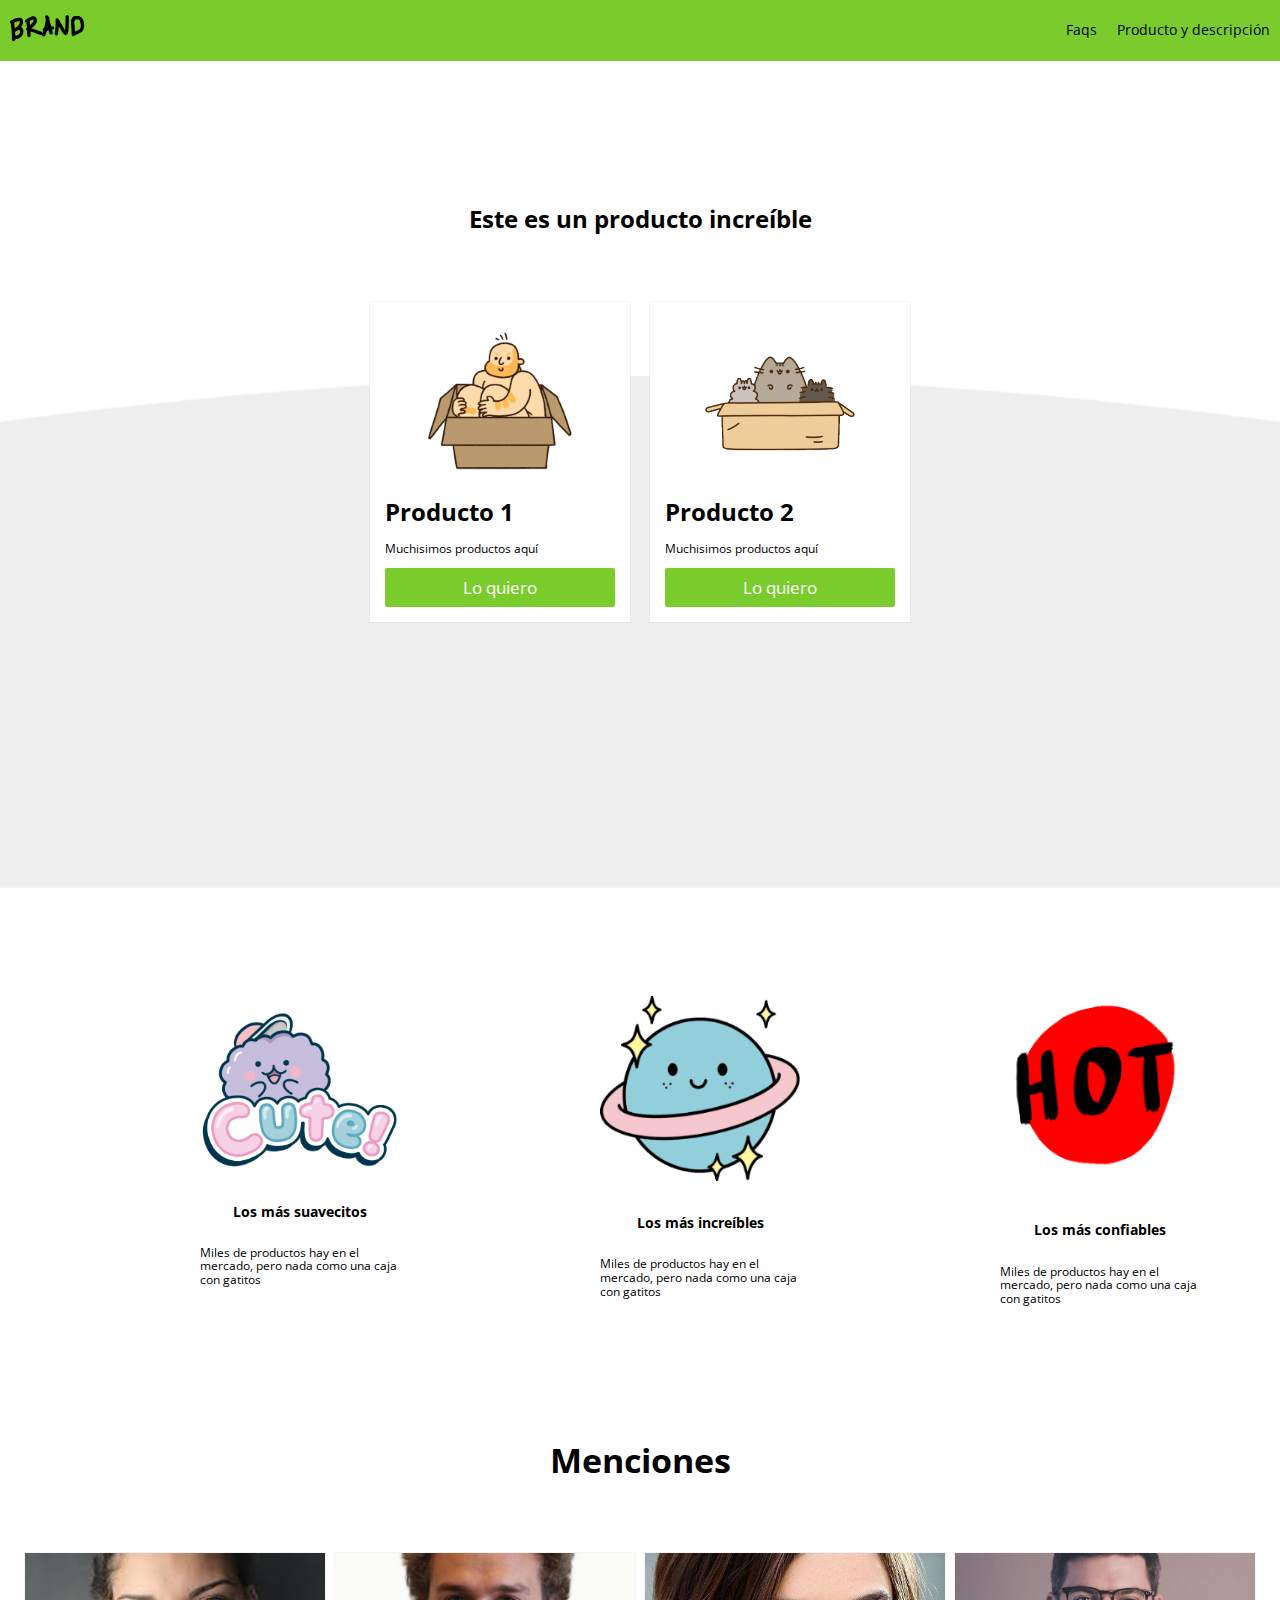
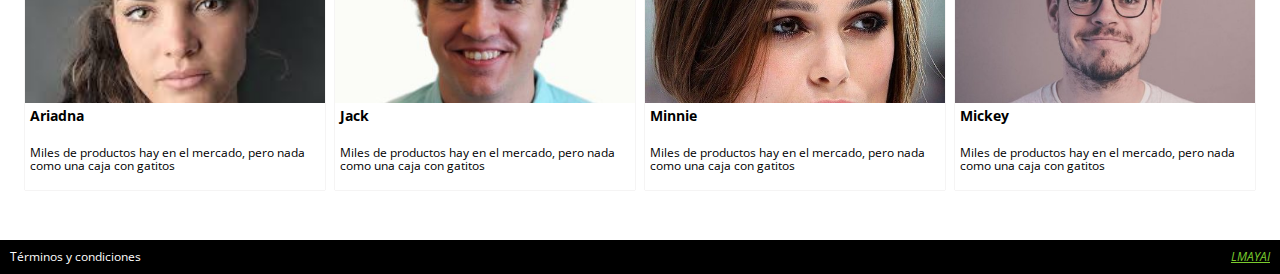
<file: index.html>
<!DOCTYPE html>
<html lang="en">
<head>
    <meta charset="UTF-8">
    <meta name="viewport" content="width=device-width, initial-scale=1.0">
    <meta http-equiv="X-UA-Compatible" content="ie=edge">
    <link rel="stylesheet" href="css/animation.css">    
    <link rel="stylesheet" href="css/normalize.css">    
    <link rel="stylesheet" href="css/styles.css">
    <link rel="stylesheet" href="css/mobile.css">
    <title>Brand</title> 
</head>
<body>
    <!-- Aqui empieza el nav -->
    <nav class="fadeInDown">
        <div class="brand-img">
            <img src="img/logo.png" alt="">
        </div>
        <div class="nav_options">
            <ul>
                <li><a href="">Faqs</a></li>
                <li><a href="">Producto y descripción</a></li>
            </ul>
        </div>
    </nav>
    <!-- Aqui termina el nav -->

    <div class="main-section fadeIn">
        <h1>Este es un producto increíble</h1>
    </div>

    <div class="products">
        <div class="product fadeInUp">
            <div class="content">
                <figure class="img-content">
                    <img src="img/box1.png" alt="">
                </figure> 
                <h1>Producto 1</h1>
                <p>Muchisimos productos aquí</p>
                <a href="venta.html">
                    <button href="" class="main-button">Lo quiero</button>                            
                </a>
            </div>
        </div>
        <div class="product fadeInUp">
            <div class="content">
                <figure class="img-content">
                    <img src="img/box2.png" alt="">
                </figure>
                <h1>Producto 2</h1>
                <p>Muchisimos productos aquí</p> 
                <a href="venta.html">
                    <button href="" class="main-button">Lo quiero</button>                            
                </a>
            </div>
        </div>
    </div>

    <div id="characteristics">
        <div class="charac">
            <img src="img/c1.png" alt="C1">
            <h3>Los más suavecitos</h3>
            <p>Miles de productos hay en el mercado, pero nada como una caja con gatitos</p>
        </div>
        <div class="charac">
            <img src="img/c2.png" alt="C2">
            <h3>Los más increíbles</h3>
            <p>Miles de productos hay en el mercado, pero nada como una caja con gatitos</p>
        </div>
        <div class="charac">
            <img src="img/c3.png" alt="C3">
            <h3>Los más confiables</h3>
            <p>Miles de productos hay en el mercado, pero nada como una caja con gatitos</p>
        </div>
    </div>

    <div class="mentions-title">
        <h1>Menciones</h1>
    </div>
    <div id="mentions">
        <div class="mention">
            <figure class="mention-img-content">
                <img src="img/face1.jpg" alt="" srcset="">
            </figure>
            <div class="mention-name">
                <h3>Ariadna</h3>
            </div>
            <div class="mention-desc">
                <p>Miles de productos hay en el mercado, pero nada como una caja con gatitos</p>
            </div>
        </div>
        <div class="mention">
            <figure class="mention-img-content">
                <img src="img/face2.jpg" alt="" srcset="">
            </figure>
            <div class="mention-name">
                <h3>Jack</h3>
            </div>
            <div class="mention-desc">
                <p>Miles de productos hay en el mercado, pero nada como una caja con gatitos</p>
            </div>
        </div>
        <div class="mention">
            <figure class="mention-img-content">
                <img src="img/face3.jpg" alt="" srcset="">
            </figure>
            <div class="mention-name">
                <h3>Minnie</h3>
            </div>
            <div class="mention-desc">
                <p>Miles de productos hay en el mercado, pero nada como una caja con gatitos</p>
            </div>
        </div>
        <div class="mention">
            <figure class="mention-img-content">
                <img src="img/face4.jpg" alt="" srcset="">
            </figure>
            <div class="mention-name">
                <h3>Mickey</h3>
            </div>
            <div class="mention-desc">
                <p>Miles de productos hay en el mercado, pero nada como una caja con gatitos</p>
            </div>
        </div>
    </div>

        <!-- Inicio de footer -->
    <footer>
      <div class="option">Términos y condiciones</div>
      <div class="option"><a href="https://github.com/lmayai"><em>LMAYAI</em></a></div>
    </footer>
    <!-- Fin de Footer -->

<script src="js/index.js"></script>
</body>
</html>
</file>
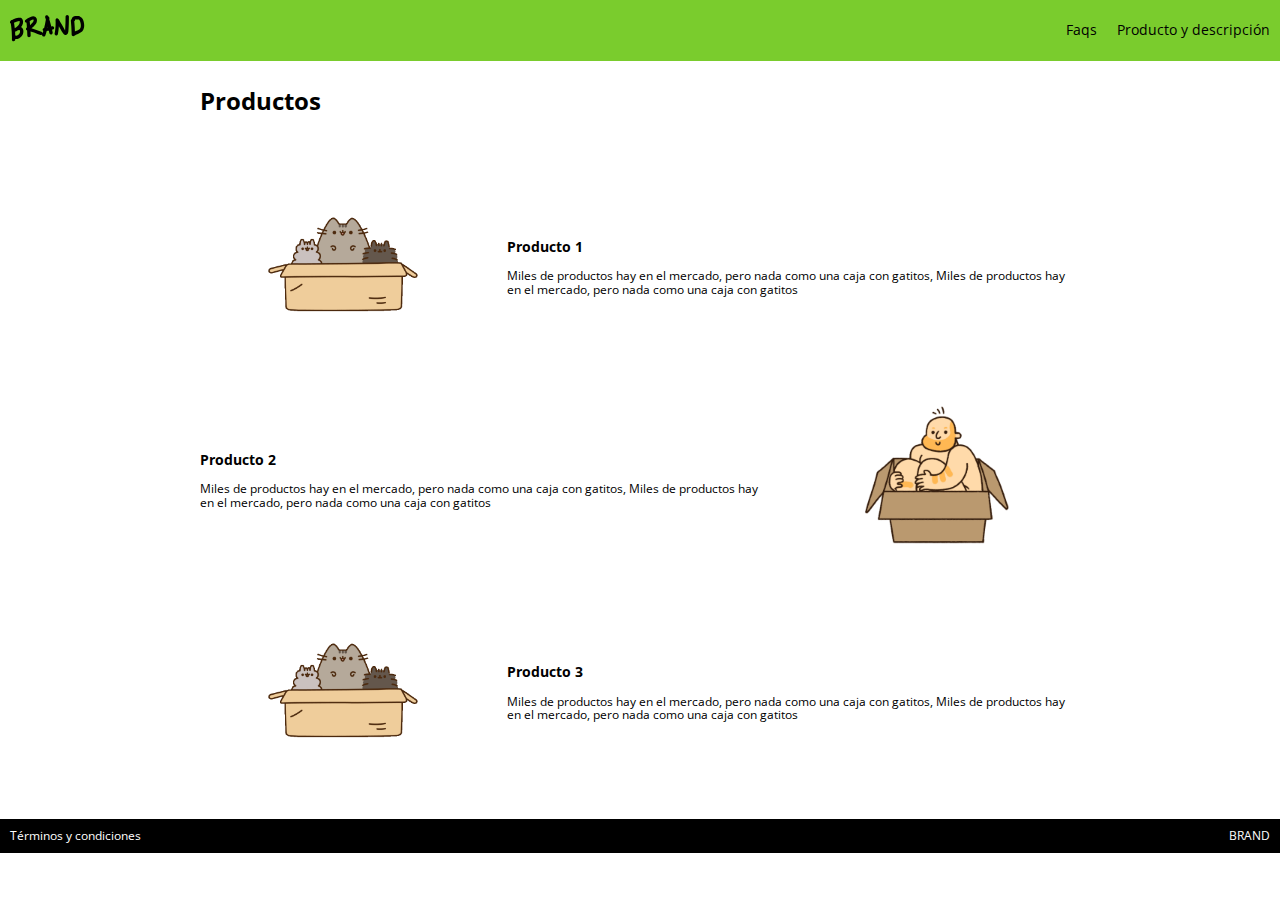
<file: producto.html>
<!DOCTYPE html>
<html lang="en">
<head>
    <meta charset="UTF-8">
    <meta name="viewport" content="width=device-width, initial-scale=1.0">
    <meta http-equiv="X-UA-Compatible" content="ie=edge">
    <link rel="stylesheet" href="css/grid.css">    
    <link rel="stylesheet" href="css/animation.css">    
    <link rel="stylesheet" href="css/normalize.css">    
    <link rel="stylesheet" href="css/styles.css">
    <link rel="stylesheet" href="css/mobile.css">
    <title>Brand</title>
</head>
<body>
    <!-- Aqui empieza el nav -->
    <nav class="fadeInDown">
        <div class="brand-img">
            <img src="img/logo.png" alt="">
        </div>
        <div class="nav_options">
            <ul>
                <li><a href="">Faqs</a></li>
                <li><a href="">Producto y descripción</a></li>
            </ul>
        </div>
    </nav>
    <!-- Aqui termina el nav -->

    <div class="container">
        <div class="row pb-4">
            <div class="col-12">
                <h1>Productos</h1>
            </div>
        </div>
        <div class="row pb-4 align-center ">
            <div class="col-4 text-center">
                <img src="img/box2.png" alt="">
            </div>
            <div class="col-8">
                <h3>Producto 1</h3>
                <p>Miles de productos hay en el mercado, 
                    pero nada como una caja con gatitos, 
                    Miles de productos hay en el mercado, 
                    pero nada como una caja con gatitos</p>
            </div>
        </div>
        <div class="row pb-4  align-center">
            <div class="col-8">
                <h3>Producto 2</h3>
                <p>Miles de productos hay en el mercado, 
                    pero nada como una caja con gatitos, 
                    Miles de productos hay en el mercado, 
                    pero nada como una caja con gatitos</p>
            </div>
            <div class="col-4 text-center">
                <img src="img/box1.png" alt="">
            </div>
        </div>
        <div class="row pb-4  align-center">
            <div class="col-4 text-center">
                <img src="img/box2.png" alt="">
            </div>
            <div class="col-8">
                <h3>Producto 3</h3>
                <p>Miles de productos hay en el mercado, 
                    pero nada como una caja con gatitos, 
                    Miles de productos hay en el mercado, 
                    pero nada como una caja con gatitos</p>
            </div>
        </div>
    </div>

    <!-- Inicio de footer -->
    <footer>
        <div class="option">Términos y condiciones</div>
        <div class="option">BRAND</div>
      </footer>
      <!-- Fin de Footer -->

<script src="js/index.js"></script>
</body>
</html>
</file>
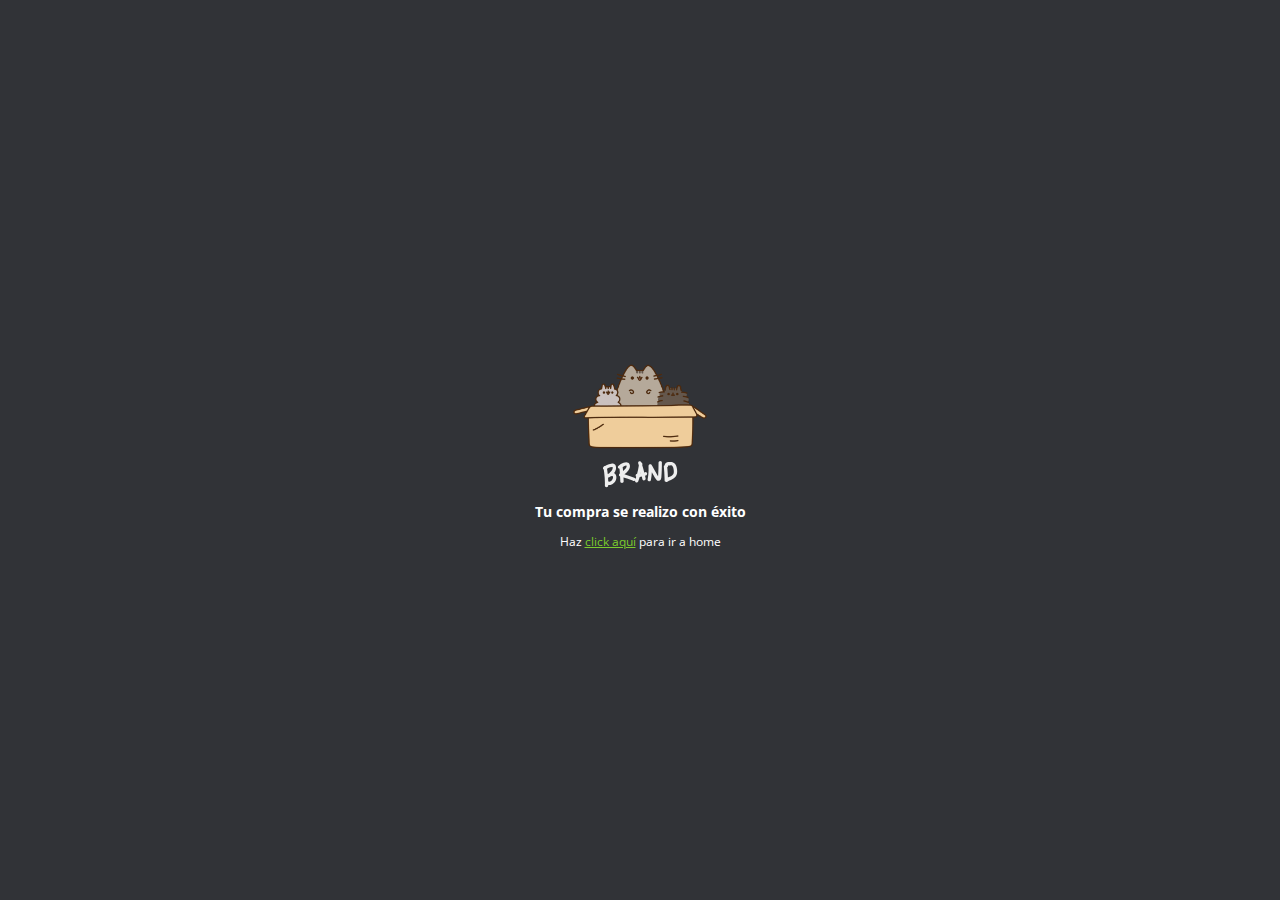
<file: success.html>
<!DOCTYPE html>
<html lang="en">
<head>
    <meta charset="UTF-8">
    <meta name="viewport" content="width=device-width, initial-scale=1.0">
    <meta http-equiv="X-UA-Compatible" content="ie=edge">
    <link rel="stylesheet" href="css/normalize.css">
    <link rel="stylesheet" href="css/styles.css">
    <link rel="stylesheet" href="css/animation.css">
    <link rel="stylesheet" href="css/payment.css">
    <title>Éxito</title>
</head>
<body>
    <div class="content-payment">
        <img src="img/box_brand.png" alt="" >
        <h3>Tu compra se realizo con éxito</h3>
        <p>Haz <a href="index.html">click aquí</a> para ir a home</p>
    </div>
</body>
</html>
</file>
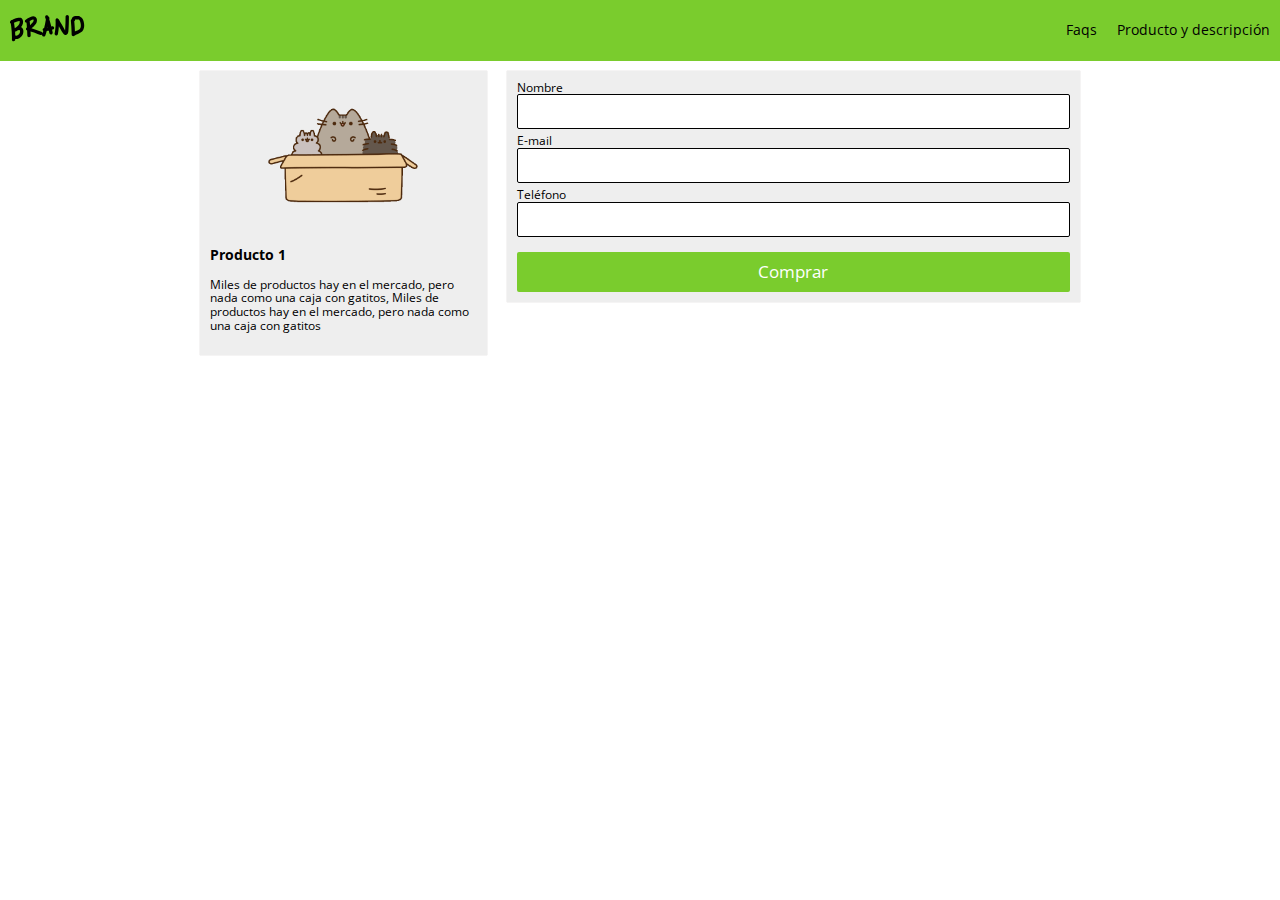
<file: venta.html>
<!DOCTYPE html>
<html lang="en">
<head>
    <meta charset="UTF-8">
    <meta name="viewport" content="width=device-width, initial-scale=1.0">
    <meta http-equiv="X-UA-Compatible" content="ie=edge">
    <link rel="stylesheet" href="css/grid.css">    
    <link rel="stylesheet" href="css/animation.css">    
    <link rel="stylesheet" href="css/normalize.css">    
    <link rel="stylesheet" href="css/styles.css">
    <link rel="stylesheet" href="css/mobile.css">
    <title>Brand</title>
</head>
<body>
    <!-- Aqui empieza el nav -->
    <nav class="fadeInDown">
        <div class="brand-img">
            <img src="img/logo.png" alt="">
        </div>
        <div class="nav_options">
            <ul>
                <li><a href="">Faqs</a></li>
                <li><a href="">Producto y descripción</a></li>
            </ul>
        </div>
    </nav>
    <!-- Aqui termina el nav -->
    <div class="container">
       <div class="row">
           <div class="col-4">
               <div class="module-pay">
                   <div class="module-pay-img">
                       <img src="img/box2.png" alt="">
                   </div>
                    <h3>Producto 1</h3>
                    <p>Miles de productos hay en el mercado, 
                            pero nada como una caja con gatitos, 
                            Miles de productos hay en el mercado, 
                            pero nada como una caja con gatitos</p>
               </div>
           </div>
           <div class="col-8">
               <div class="module-pay">
                    <form action="https://www.paypal.com/cgi-bin/webscr?cmd=_s-xclick&hosted_button_id=DGRVCEJE4QRVW" method="post">
                        <label for="name">Nombre</label><br>
                        <input type="text" placeholder="" class="data_form" name="first_name">
                        <br>
                        <label for="email">E-mail</label>
                        <br>
                        <input type="text" placeholder="" class="data_form" name="email">
                        <br>
                        <label for="phone">Teléfono</label>
                        <br>
                        <input type="text" placeholder="" class="data_form" name="night_phone_a">
                        <input class="main-button" type="submit" value="Comprar" name="submit">
                    </form>
               </div>
           </div>
       </div>
    </div>
  
<script src="js/index.js"></script>
</body>
</html>
</file>
<file: css/animation.css>
.fadeIn{
    animation-duration: 4s;
    animation-fill-mode: both;
    animation-name: fadeIn;
    -webkit-animation-duration: 4s;
    -webkit-animation-fill-mode: both;
    -webkit-animation-name: fadeIn;
}

@keyframes fadeIn {
    0%{
        opacity: 0;
    }
    100%{
        opacity: 1;
    }
}

.fadeInDown{
    animation-duration: 1s;
    -webkit-animation-duration: 1s;
    animation-fill-mode: both;
    -webkit-animation-fill-mode: both;
    animation-name: fadeInDown;
    -webkit-animation-name: fadeInDown;
}

@keyframes fadeInDown {
    0%{
        opacity: 0;
        -webkit-transform: translate3d(0,-100%,0);
        transform: translate3d(0,-100%,0);
    }
    100%{
        opacity: 1;
        -webkit-transform: translate3d(0,0,0);
        transform: translate3d(0,0,0);
    }
}

.fadeInUp{
    animation-duration: 1s;
    -webkit-animation-duration: 1s;
    animation-fill-mode: both;
    -webkit-animation-fill-mode: both;
    animation-name: fadeInUp;
    -webkit-animation-name: fadeInUp;
}

@keyframes fadeInUp {
    0%{
        opacity: 0;
        -webkit-transform: translate3d(0,100%,0);
        transform: translate3d(0,100%,0);
    }
    100%{
        opacity: 1;
        -webkit-transform: translate3d(0,0,0);
        transform: translate3d(0,0,0);
    }
}
</file>
<file: css/styles.css>
/*VARIABLEs
Todo dentro de root sera accesible en las demas clases*/

@import url('https://fonts.googleapis.com/css?family=Open+Sans:400,700');

:root{
    --green-color:#7ACC2D;
    --white-color:white;
    --black-color:black;
    --dark-color:#313337;
    --white-light-color:#EEEEEE;
    /*Espaciado*/
    --space:10px;

    /*Tipografía*/
    --normal-font:12px;
    --bold-font:17px;
    --title-font:30px;

    /*Box shadow*/
    --box:  0 0 1px #c1bcbd;  /* x y size*/
}



html,body{
    padding: 0;
    margin: 0;
    font-size: var(--normal-font);
    font-family: 'Open Sans', sans-serif;
}

label{
    font-size: var(--normal-font);

}

nav {
    display: flex;
    background-color: var(--green-color);
    padding: var(--space);
    color: var(--white-color);
    justify-content: space-between;
    align-items: center;
}

nav ul{
    display: flex;
}

nav li{
    padding-left: 20px;
    list-style: none;
}

nav li a {
    color: var(--black-color);
    text-decoration: none;
    font-size:1.2em;
}

nav li a:hover{
    color: var(--white-color);
}


/***   MAIN SECTION ******/

.main-section{
    padding: 10%;
    text-align: center;
}

.products{
    background-image: url("../img/curve.png");
    max-height: 50px;
    background-size:cover;
    background-position: center top;
    display: flex;
    justify-content:center; 
    padding: 20%;
}

.product{
    padding: 10px;
    margin-top: -340px;
}
.product .content{
    background-color: var(--white-color);
    padding: 15px;
    box-shadow: var(--box);
}

.img-content{
    text-align: center;
}

.main-button{
    background-color: var(--green-color);
    width: 100%;
    padding: var(--space);
    font-size: 17px;
    color: var(--white-color);
    border:0;
    cursor: pointer;
    border-radius: 2px;
}

.main-button:hover{
    background-color: rgb(81, 136, 30);
}

#characteristics{
    display: flex;
    justify-content: space-around;
    align-items: center;
    padding: 100px;
} 

#characteristics img{
    max-width: 200px;
    padding-bottom: 20px; 
}

.charac{
    display: flex;
    align-items: center;
    flex-direction: column;
    padding: 0 100px;  
}

.mentions-title{
    font-size: var(--bold-font);
    display: flex;
    justify-content: center;
    align-items: center;
    padding: 50px;
    padding-top:0; 
}

#mentions{
    display: flex;
    justify-content: center;
    align-items: center;    
    padding-bottom: 50px;
}

.mention{
    width: 300px;
    display: flex;
    flex-direction: column;
    box-shadow: var(--box);
    margin: 0 5px;
    box-sizing: border-box;
}

.mention-img-content{
    margin: 0;
    height: 150px;
    width: 300px;
}

.mention-img-content img{
    object-fit: cover;
    width: 100%;
    height: 100%;
}

.mention-name,
.mention-desc{
    padding: 5px;
}

.mention-name h3{
    margin: 0;
}

/************* Payment*/

.module-pay{
    background-color: var(--white-light-color);
    box-shadow: var(--box);
    padding: var(--space);
}

.module-pay-img{
    max-width: 150px;
    text-align: center;
    margin:auto; 
}

.data_form{
    margin-bottom:5px;
    width: 100%;
    height: 35px;
    border-radius: 2px;
    border:1px solid black;
    box-sizing: border-box;
}

.module-pay .main-button{
    margin-top: 10px;
}

/************* Payment*/


/* ------------------------------------------- Footer */
footer{
    display: flex;
    justify-content: space-between;
    font-size: var(--normal);
    background-color: var(--black-color);
    padding: var(--space);
    color: var(--white-color);
  }

.option a{
    color: var(--green-color);
}
</file>
<file: css/mobile.css>
@media screen and (max-width:1200px){
    .products{
        height: auto;
        padding-top: 400px;
    }

    .main-section{
        padding: 4%;
    }

    #mentions{
        height: auto;
        flex-wrap: wrap;
    }

    #characteristics {
        padding-left: 0;
        padding-right: 0;
    }
    
    #characteristics img{
        max-width: 120px;
        padding-bottom: 20px; 
        
    }
    
    .charac{
        display: flex;
        align-items: center;
        flex-direction: column;
        padding: 0 100px;  
    }
}

@media screen and (max-width:800px){
    .main-section{
        padding: 4%;
    }


    #characteristics,
    #mentions{
        height: auto;
        flex-wrap: wrap;
    }

    .mention{
        margin-top:20px;
    }
}

@media screen and (max-width:700px){
    .products{
        display: inherit;
        height: auto;
        padding-top: 0;
    }
    .product{
        margin-top: auto;
    }
    .main-section{
        padding: 4%;
    }

    #characteristics {
        margin-top: 500px;
    }

    #characteristics,
    #mentions{
        height: auto;
        flex-wrap: wrap;
    }

    .mention{
        margin-top:20px;
    }
}
</file>
<file: css/grid.css>
.text-center{
    text-align: center;
}

.pb-4{
    padding-bottom: 40px;
}

.align-center{
    align-items: center;
}

.border-cat {
    border: 1px solid rgba(0, 0, 0, 0.7);
    border-radius: 4px;
}

.container{
    max-width: 900px;
    margin: auto;
}

.row{
    display: flex;
}

.col-1{
    width: 8.33333333333%
}

.col-2{
    width: 16.6666666666%;;
}

.col-3{
    width: 24.9999999999%;
}


.col-4{
    width: 33.333333332%;
}

.col-5{
    width: 41.666666665%;
}

.col-6{
    width: 49.999999998%;
}

.col-7{
    width: 58.333333331%;
}

.col-8{
    width: 66.666666664%;
}

.col-9{
    width: 74.999999997%;
}

.col-10{
    width: 83.33333333%;
}

.col-11{
    width: 91.666666663%;
}

.col-12{
    width: 100%;
}

.col-1,.col-2,.col-3,.col-4,.col-5,.col-6,.col-7,.col-8,.col-9,.col-10,.col-11,.col-12{
    padding: 10px;
}

@media (max-width:900px){
    .col-1,.col-2,.col-3,.col-4,.col-5,.col-6,.col-7,.col-8,.col-9,.col-10,.col-11,.col-12{
        padding: 10px;
    }
    .row{
        display:inherit;
    }
}
</file>
<file: css/payment.css>
body{
    background-color: var(--dark-color);
    text-align: center;
    color: white;
    display: flex;
    justify-content: center;
    align-items: center;
    height: 100vh;
}

.content-payment a{
    color: var(--green-color);
}
</file>
